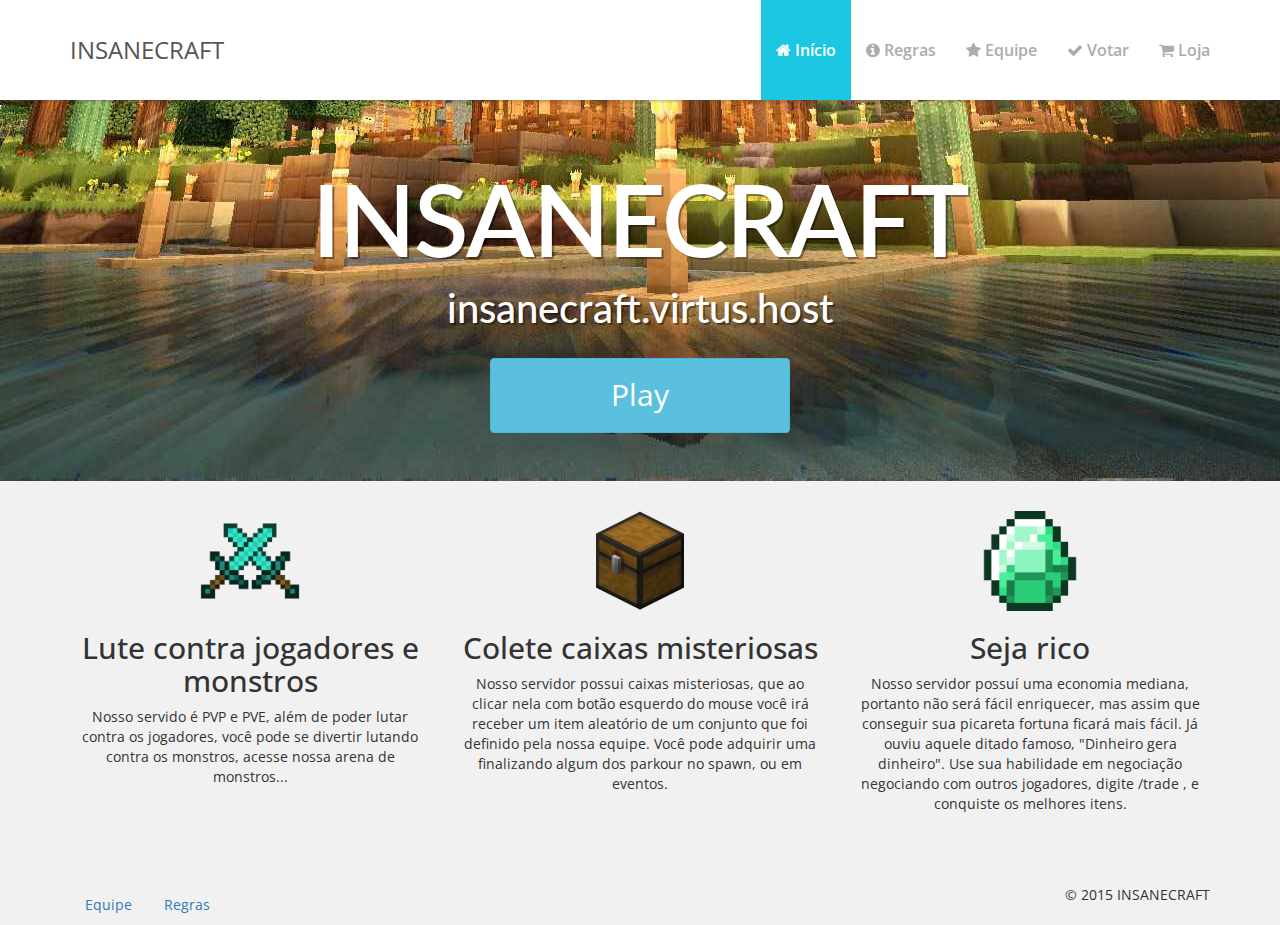
<file: index.html>
<!DOCTYPE html>
<html lang="en">
    <head>
        <meta charset="utf-8">
        <meta name="viewport" content="width=device-width, initial-scale=1.0">
        <meta name="description" content="">
        <meta name="author" content="">
        <title>INSANECRAFT</title>
        <!-- Bootstrap core CSS -->
        <link href="assets/css/bootstrap.css" rel="stylesheet">
		<!-- MyMC CSS -->
        <link href="font-awesome/css/font-awesome.min.css" rel="stylesheet">
		<!-- FontAwesome CSS -->
        <link href="assets/css/mymc.css" rel="stylesheet">
	<link rel='icon' href='assets/img/swordIco.ico' type='image/x-icon'/>
    <body>
        <nav class="navbar navbar-default navbar-static-top" role="navigation">
            <div class="container">
                <div class="navbar-header">
                    <button type="button" class="navbar-toggle" data-toggle="collapse" data-target=".navbar-ex1-collapse">
                    <span class="sr-only">Toggle navigation</span>
                    <span class="icon-bar"></span>
                    <span class="icon-bar"></span>
                    <span class="icon-bar"></span>
                    </button>
                    <!-- You'll want to use a responsive image option so this logo looks good on devices - I recommend using something like retina.js (do a quick Google search for it and you'll find it) -->
                    <a class="navbar-brand" href="index.html">INSANECRAFT</a>
                </div>
                <!-- Collect the nav links, forms, and other content for toggling -->
                <div class="collapse navbar-collapse navbar-ex1-collapse">
                    <ul class="nav navbar-nav navbar-right">
                        <li class="active"><a href="index.html"><i class="fa fa-home"></i> Início</a></li>
                        <li><a href="rules.html"><i class="fa fa-info-circle"></i> Regras</a></li>
                        <li><a href="staff.html"><i class="fa fa-star"></i> Equipe</a></li>
                        <li><a href="vote.html"><i class="fa fa-check"></i> Votar</a></li>
                        <li><a href="shop.html"><i class="fa fa-shopping-cart"></i> Loja</a></li>
                    </ul>
                </div>
                <!-- /.navbar-collapse -->
            </div>
            <!-- /.container -->
        </nav>
        <!-- Big opening-->
        <div class="jumbotron homepage-opening">
            <div class="container">
                <div class="row text-center">
                    <h1 class="head">INSANECRAFT</h1>
                    <h2 class="leader">insanecraft.virtus.host</h2>
                    <br />
                    <center><a class="btn btn-huge btn-info btn-glow" href="#">Play</a></center>
                </div>
            </div>
        </div>
        <!-- /Big opening -->
            <div class="container">
                <div class="row text-center mc-items">
                    <div class="col-md-4">
						<div class="icon">
							<img src="assets/img/swords.png" />
						</div>
                        <h2>Lute contra jogadores e monstros</h2>
                        <p>Nosso servido é PVP e PVE, além de poder lutar contra os jogadores, você pode se divertir lutando contra os monstros, acesse nossa arena de monstros...
                            <br /><br />
                            <!--     <a href="#" class="btn btn-info btn-round">Do it now &raquo;</a>     -->
                        </p>
                    </div>
                    <div class="col-md-4">
						<div class="icon">
							<img src="assets/img/chest.png" />
						</div>
                        <h2>Colete caixas misteriosas</h2>
                        <p>Nosso servidor possui caixas misteriosas, que ao clicar nela com botão esquerdo do mouse você irá receber um item aleatório de um conjunto que foi definido pela nossa equipe. Você pode adquirir uma finalizando algum dos parkour no spawn, ou em eventos.
                            <br /><br />
                            <!--  <a href="#" class="btn btn-info btn-round">Do it now &raquo;</a>  -->
                        </p>
                    </div>
                    <div class="col-md-4">
						<div class="icon">
							<img src="assets/img/diamond.png" />
						</div>
                        <h2>Seja rico</h2>
                        <p>Nosso servidor possuí uma economia mediana, portanto não será fácil enriquecer, mas assim que conseguir sua picareta fortuna ficará mais fácil. Já ouviu aquele ditado famoso, "Dinheiro gera dinheiro". Use sua habilidade em negociação negociando com outros jogadores, digite /trade <jogador>, e conquiste os melhores itens.
                            <br /><br />
                        <!--    <a href="#" class="btn btn-info btn-round">Do it now &raquo;</a>    -->
                        </p>
                    </div>
                </div>
            </div>
			<!-- /.container -->
        <div class="container">
            <hr>
            <footer>
                <div class="row">
                    <div class="col-lg-12">
                        <ul class="nav nav-pills bottom">
						  <li role="presentation"><a href="staff.html">Equipe</a></li>
						  <li role="presentation"><a href="rules.html">Regras</a></li>
						  <li class="pull-right">&copy; 2015 INSANECRAFT</li>
						</ul>
					</div>
                </div>
            </footer>
        </div>
        <!-- /.container -->
        <!-- JavaScript -->
        <script src="assets/js/jquery-1.10.2.js"></script>
        <script src="assets/js/bootstrap.js"></script>
    </body>
</html>
</file>
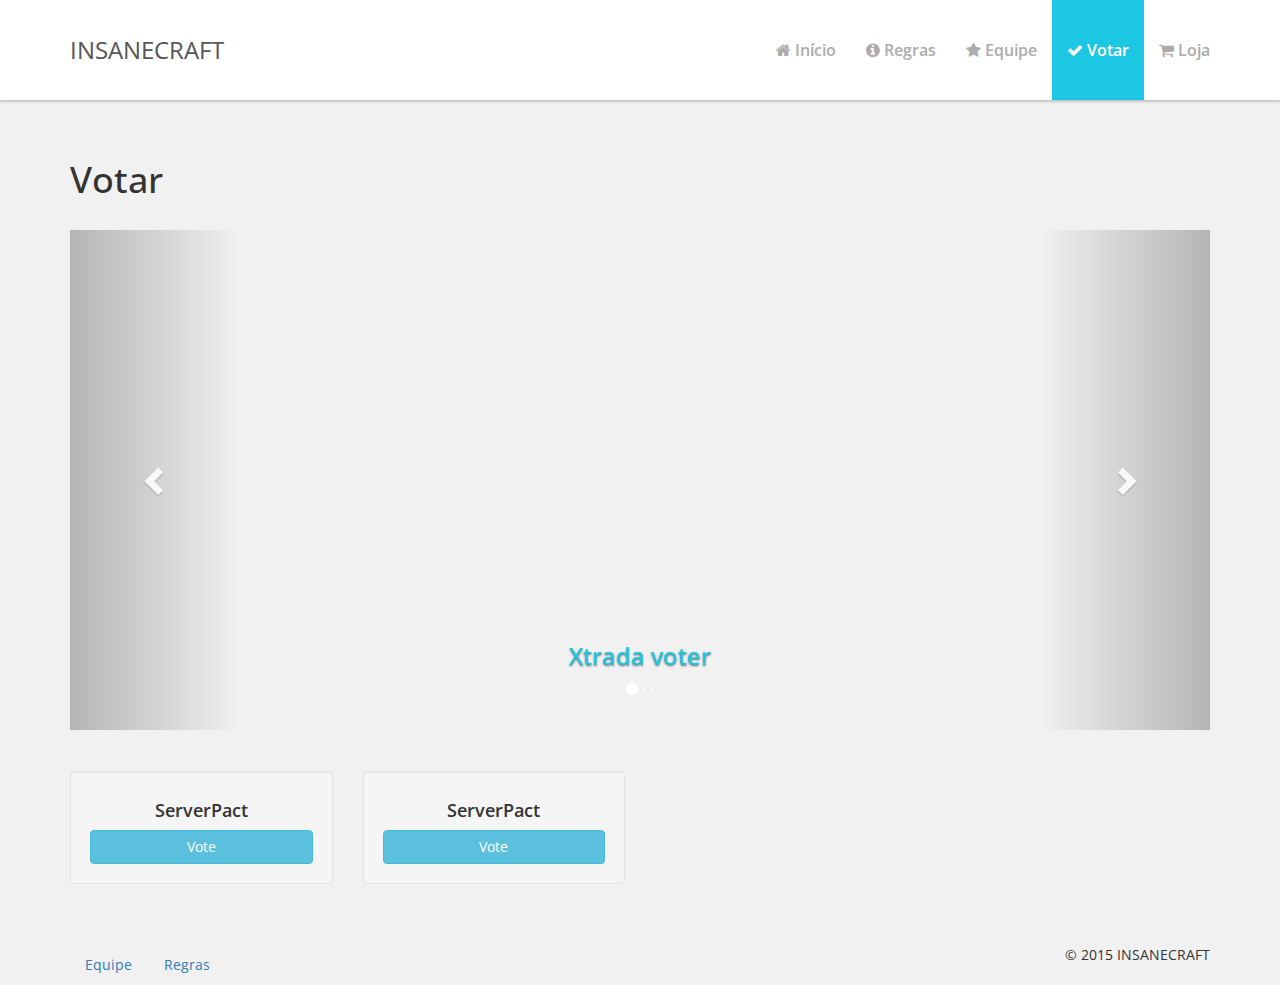
<file: vote.html>
<!DOCTYPE html>
<html lang="en">
    <head>
        <meta charset="utf-8">
        <meta name="viewport" content="width=device-width, initial-scale=1.0">
        <meta name="description" content="">
        <meta name="author" content="">
        <title>INSANECRAFT</title>
        <!-- Bootstrap core CSS -->
        <link href="assets/css/bootstrap.css" rel="stylesheet">
		<!-- MyMC CSS -->
        <link href="font-awesome/css/font-awesome.min.css" rel="stylesheet">
		<!-- FontAwesome CSS -->
        <link href="assets/css/mymc.css" rel="stylesheet">
	<link rel='icon' href='assets/img/swordIco.ico' type='image/x-icon'/>
    </head>
    <body>
        <nav class="navbar navbar-default navbar-static-top" role="navigation">
            <div class="container">
                <div class="navbar-header">
                    <button type="button" class="navbar-toggle" data-toggle="collapse" data-target=".navbar-ex1-collapse">
                    <span class="sr-only">Toggle navigation</span>
                    <span class="icon-bar"></span>
                    <span class="icon-bar"></span>
                    <span class="icon-bar"></span>
                    </button>
                    <!-- You'll want to use a responsive image option so this logo looks good on devices - I recommend using something like retina.js (do a quick Google search for it and you'll find it) -->
                    <a class="navbar-brand" href="index.html">INSANECRAFT</a>
                </div>
                <!-- Collect the nav links, forms, and other content for toggling -->
                <div class="collapse navbar-collapse navbar-ex1-collapse">
                    <ul class="nav navbar-nav navbar-right">
                        <li><a href="index.html"><i class="fa fa-home"></i> Início</a></li>
                        <li><a href="rules.html"><i class="fa fa-info-circle"></i> Regras</a></li>
                        <li><a href="staff.html"><i class="fa fa-star"></i> Equipe</a></li>
                        <li class="active"><a href="vote.html"><i class="fa fa-check"></i> Votar</a></li>
                        <li><a href="shop.html"><i class="fa fa-shopping-cart"></i> Loja</a></li>
                    </ul>
                </div>
                <!-- /.navbar-collapse -->
            </div>
            <!-- /.container -->
        </nav>
            <div class="container">
			<h1 class="page-header">Votar</h1>
				<div id="carousel-example-generic" interval="pause" class="carousel slide" data-ride="carousel">
				  <!-- Indicators -->
				  <ol class="carousel-indicators">
					<li data-target="#carousel-example-generic" data-slide-to="0" class="active"></li>
					<li data-target="#carousel-example-generic" data-slide-to="1"></li>
				  </ol>

				  <!-- Wrapper for slides -->
				  <div class="carousel-inner" role="listbox">
					<div class="item active">
					  <iframe class="vote-item" src="http://www.serverpact.com/vote-1"></iframe>
					  <div class="carousel-caption">
						<h3 class="vote-name">Xtrada voter</h3>
					  </div>
					</div>
					<div class="item">
					  <iframe class="vote-item" src="http://www.serverpact.com/vote-1"></iframe>
					  <div class="carousel-caption">
						<h3 class="vote-name">Xtrada voter</h3>
					  </div>
					</div>
				  </div>

				  <!-- Controls -->
				  <a class="left carousel-control" href="#carousel-example-generic" role="button" data-slide="prev">
					<span class="glyphicon glyphicon-chevron-left" aria-hidden="true"></span>
					<span class="sr-only">Anterior</span>
				  </a>
				  <a class="right carousel-control" href="#carousel-example-generic" role="button" data-slide="next">
					<span class="glyphicon glyphicon-chevron-right" aria-hidden="true"></span>
					<span class="sr-only">Próximo</span>
				  </a>
				</div>
				<hr />
				<div class="row">
					<div class="col-md-3">
						<div class="well">
							<h4 class="server-name-card">ServerPact</h4>
							<a href="#" class="btn btn-info btn-block">Vote</a>
						</div>
					</div>
					<div class="col-md-3">
						<div class="well">
							<h4 class="server-name-card">ServerPact</h4>
							<a href="#" class="btn btn-info btn-block">Vote</a>
						</div>
					</div>
				</div>
			</div>
			<!-- /.container -->
        <div class="container">
            <hr>
            <footer>
                <div class="row">
                    <div class="col-lg-12">
                        <ul class="nav nav-pills bottom">
						  <li role="presentation"><a href="staff.html">Equipe</a></li>
						  <li role="presentation"><a href="rules.html">Regras</a></li>
						  <li class="pull-right">&copy; 2015 INSANECRAFT</li>
						</ul>
					</div>
                </div>
            </footer>
        </div>
        <!-- /.container -->
        <!-- JavaScript -->
        <script src="assets/js/jquery-1.10.2.js"></script>
        <script src="assets/js/bootstrap.js"></script>
    </body>
</html>
</file>
<file: assets/css/mymc.css>
/*!
 * MyMC v0.1 (...)
 * Copyright 2015 Xtrada Nederland.
 * Licensed under MIT (...)
 */
@import url(http://fonts.googleapis.com/css?family=Open+Sans:300italic,400italic,600italic,700italic,800italic,400,600,700,300,800);
@import url(http://fonts.googleapis.com/css?family=Lato:700,400,300);

body{
  font-family: 'Open Sans', sans-serif;
  background: #f1f1f1;
}

/* Navbar and homepage styles*/
.navbar {
  border: 0px solid transparent;
  -webkit-box-shadow: 0px 2px 2px 0px rgba(50, 50, 50, 0.24);
  -moz-box-shadow: 0px 2px 2px 0px rgba(50, 50, 50, 0.24);
  box-shadow: 0px 2px 2px 0px rgba(50, 50, 50, 0.24);
}
.navbar-nav > li > a {
  font-size: 16px;
  font-weight: 600;
}
@media (min-width: 768px) {
	.navbar {
	  min-height: 100px;
	}
	.navbar-brand {
	  height: 100px;
	  padding: 40px 15px;
	  font-size: 24px;
	}
	.navbar-nav > li > a {
	  padding-top: 40px;
	  padding-bottom: 40px;
	}
	.btn-huge {
	  padding: 15px 35px;
	  font-size: 30px;
	  min-width: 300px;
	}
}
@media (max-width: 768px) {
	.btn-huge {
	  min-width: 100%;
	  padding: 15px 20px;
	  font-size: 16px;
	}
}
.homepage-opening {
  margin-top: -20px;
  background-image: url(../img/jumbotron.jpg);
  background-position: bottom; 
  text-shadow: 2px 2px rgba(0,0,0,.4);
  background-repeat:none;
  color: #fff;
}
.head {
  font-size: 100px !important;
  line-height: 1;
  letter-spacing: -2px;
  font-family: 'Lato', 'Helvetica Neue', Helvetica, Arial, sans-serif;
  font-weight: 600;
}
.leader {
  font-size: 40px !important;
  line-height: 1;
  font-family: 'Lato', 'Helvetica Neue', Helvetica, Arial, sans-serif;
  font-weight: 500;
}
.btn-glow {
  -webkit-animation-name: bluePulse;
  -webkit-animation-duration: 2s;
  -webkit-animation-iteration-count: infinite;
  text-shadow: none;
}
@-webkit-keyframes bluePulse {
  from { background-color: #1CC7E3; -webkit-box-shadow: 0 0 9px #1CC7E3; }
  50% { background-color: #1FD9F2; -webkit-box-shadow: 0 0 18px #1FD9F2; }
  to { background-color: #1CC7E3; -webkit-box-shadow: 0 0 9px #1CC7E3; }
}
.icon img{
  height: 100px;
  width: 100px;
}

/* Dropdown */

.dropdown-menu {
  position: absolute;
  top: 100%;
  left: 0;
  z-index: 1000;
  display: none;
  float: left;
  min-width: 230px;
  border: 0;
  padding: 5px 0;
  margin: 2px 0 0;
  list-style: none;
  font-size: 15px;
  background-color: #1CC7E3;
  border-radius: 4px;
  background-clip: padding-box;
}
.dropdown-menu > li > a {
  display: block;
  padding: 6px 20px;
  clear: both;
  font-size: 16px;
  font-weight: normal;
  line-height: 1.42857143;
  color: #fff;
  font-weight: 600;
  white-space: nowrap;
}
.dropdown-menu > li > a:hover,
.dropdown-menu > li > a:focus {
  text-decoration: none;
  color: #ffffff;
  background-color: #169EB4;
}

/* Navbar types*/

.navbar-grey {
  background-color: #f8f8f8;
}
.navbar-grey .navbar-brand {
  color: #777;
}
.navbar-grey .navbar-brand:hover,
.navbar-grey .navbar-brand:focus {
  color: #5e5e5e;
  background-color: transparent;
}
.navbar-grey .navbar-text {
  color: #777;
}
.navbar-grey .navbar-nav > li > a {
  color: #777;
}
.navbar-grey .navbar-nav > li > a:hover,
.navbar-grey .navbar-nav > li > a:focus {
  color: #333;
  background-color: transparent;
}
.navbar-grey .navbar-nav > .active > a,
.navbar-grey .navbar-nav > .active > a:hover,
.navbar-grey .navbar-nav > .active > a:focus {
  color: #555;
  background-color: #e7e7e7;
}
.navbar-grey .navbar-nav > .disabled > a,
.navbar-grey .navbar-nav > .disabled > a:hover,
.navbar-grey .navbar-nav > .disabled > a:focus {
  color: #ccc;
  background-color: transparent;
}
.navbar-grey .navbar-toggle {
  border-color: #ddd;
}
.navbar-grey .navbar-toggle:hover,
.navbar-grey .navbar-toggle:focus {
  background-color: #ddd;
}
.navbar-grey .navbar-toggle .icon-bar {
  background-color: #888;
}
.navbar-grey .navbar-collapse,
.navbar-grey .navbar-form {
  border-color: #e7e7e7;
}
.navbar-grey .navbar-nav > .open > a,
.navbar-grey .navbar-nav > .open > a:hover,
.navbar-grey .navbar-nav > .open > a:focus {
  color: #555;
  background-color: #e7e7e7;
}
@media (max-width: 767px) {
  .navbar-grey .navbar-nav .open .dropdown-menu > li > a {
    color: #777;
  }
  .navbar-grey .navbar-nav .open .dropdown-menu > li > a:hover,
  .navbar-grey .navbar-nav .open .dropdown-menu > li > a:focus {
    color: #333;
    background-color: transparent;
  }
  .navbar-grey .navbar-nav .open .dropdown-menu > .active > a,
  .navbar-grey .navbar-nav .open .dropdown-menu > .active > a:hover,
  .navbar-grey .navbar-nav .open .dropdown-menu > .active > a:focus {
    color: #555;
    background-color: #e7e7e7;
  }
  .navbar-grey .navbar-nav .open .dropdown-menu > .disabled > a,
  .navbar-grey .navbar-nav .open .dropdown-menu > .disabled > a:hover,
  .navbar-grey .navbar-nav .open .dropdown-menu > .disabled > a:focus {
    color: #ccc;
    background-color: transparent;
  }
}
.navbar-grey .navbar-link {
  color: #777;
}
.navbar-grey .navbar-link:hover {
  color: #333;
}
.navbar-grey .btn-link {
  color: #777;
}
.navbar-grey .btn-link:hover,
.navbar-grey .btn-link:focus {
  color: #333;
}
.navbar-grey .btn-link[disabled]:hover,
fieldset[disabled] .navbar-grey .btn-link:hover,
.navbar-grey .btn-link[disabled]:focus,
fieldset[disabled] .navbar-grey .btn-link:focus {
  color: #ccc;
}
.navbar-grey .dropdown-menu {
  background-color: #E7E7E7;
}
.navbar-grey .dropdown-menu > li > a:hover,
.navbar-grey .dropdown-menu > li > a:focus {
  color: #555;
  background-color: #C4C4C4;
}
.navbar-grey .dropdown-menu > li > a {
  color: #555;
}
.navbar-default {
  background: #fff;
}
.navbar-default .navbar-brand {
  color: #565656;
}
.navbar-default .navbar-brand:hover,
.navbar-default .navbar-brand:focus {
  color: #000;
  background-color: transparent;
}
.navbar-default .navbar-text {
  color: #ACACAC;
}
.navbar-default .navbar-nav > li > a {
  color: #ACACAC;
}
.navbar-default .navbar-nav > li > a:hover,
.navbar-default .navbar-nav > li > a:focus {
  color: #333;
  background-color: transparent;
}
.navbar-default .navbar-nav > .active > a,
.navbar-default .navbar-nav > .active > a:hover,
.navbar-default .navbar-nav > .active > a:focus {
  color: #fff;
  background-color: #1CC7E3;
}
.navbar-default .navbar-nav > .disabled > a,
.navbar-default .navbar-nav > .disabled > a:hover,
.navbar-default .navbar-nav > .disabled > a:focus {
  color: #ccc;
  background-color: transparent;
}
.navbar-default .navbar-toggle {
  border-color: #ddd;
}
.navbar-default .navbar-toggle:hover,
.navbar-default .navbar-toggle:focus {
  background-color: #ddd;
}
.navbar-default .navbar-toggle .icon-bar {
  background-color: #888;
}
.navbar-default .navbar-collapse,
.navbar-default .navbar-form {
  border-color: #e7e7e7;
}
.navbar-default .navbar-nav > .open > a,
.navbar-default .navbar-nav > .open > a:hover,
.navbar-default .navbar-nav > .open > a:focus {
  color: #fff;
  background-color: #1CC7E3;
}
@media (max-width: 767px) {
  .navbar-default .navbar-nav .open .dropdown-menu > li > a {
    color: #777;
  }
  .navbar-default .navbar-nav .open .dropdown-menu > li > a:hover,
  .navbar-default .navbar-nav .open .dropdown-menu > li > a:focus {
    color: #333;
    background-color: transparent;
  }
  .navbar-default .navbar-nav .open .dropdown-menu > .active > a,
  .navbar-default .navbar-nav .open .dropdown-menu > .active > a:hover,
  .navbar-default .navbar-nav .open .dropdown-menu > .active > a:focus {
    color: #555;
    background-color: #e7e7e7;
  }
  .navbar-default .navbar-nav .open .dropdown-menu > .disabled > a,
  .navbar-default .navbar-nav .open .dropdown-menu > .disabled > a:hover,
  .navbar-default .navbar-nav .open .dropdown-menu > .disabled > a:focus {
    color: #ccc;
    background-color: transparent;
  }
}
.navbar-default .navbar-link {
  color: #777;
}
.navbar-default .navbar-link:hover {
  color: #333;
}
.navbar-default .btn-link {
  color: #777;
}
.navbar-default .btn-link:hover,
.navbar-default .btn-link:focus {
  color: #333;
}
.navbar-default .btn-link[disabled]:hover,
fieldset[disabled] .navbar-default .btn-link:hover,
.navbar-default .btn-link[disabled]:focus,
fieldset[disabled] .navbar-default .btn-link:focus {
  color: #ccc;
}
.staff-member {
  height: 150px;
  width: 150px;
  padding-top: 100px;
  display: inline-block;
  margin-right: 9px;
  margin-bottom: 20px;
}
.staff-name {
  background: rgba(0,0,0,.3);
  height: 50px;
  padding: 15px 10px;
  min-width: 100%;
}
.staff-name span {
  color: #fff;
  font-size: 15px;
}
.carousel-inner > .item > iframe{
  display: block;
  max-width: 100%;
  height: auto;
  line-height: 1;
}
.vote-item {
  min-width: 100%;
  min-height: 500px;
  border: 0px solid transparent;
}
.vote-name {
  color: #1CC7E3;
}
.server-name-card {
font-weight: 600;
text-align: center;
}
.bottom .nav > li  {
position: relative;
display: block;
padding: 10px 15px;
}
</file>
